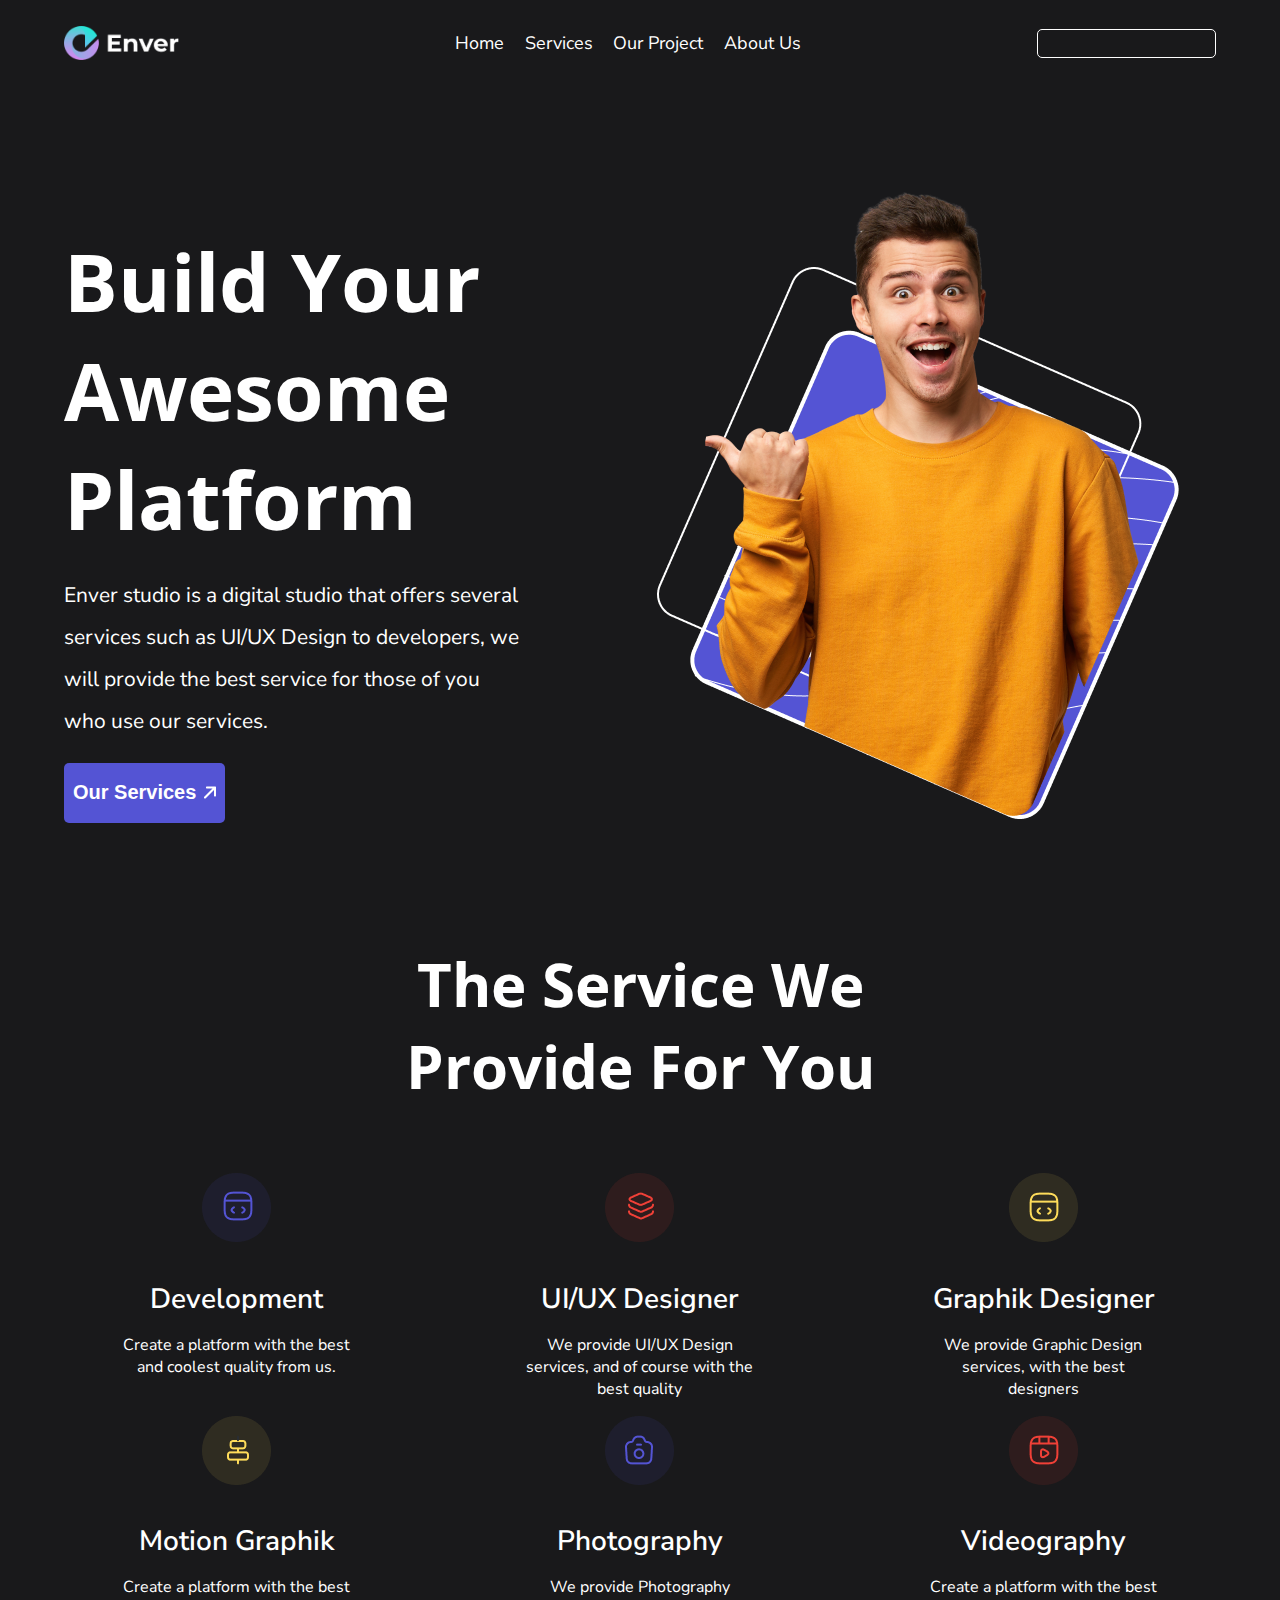
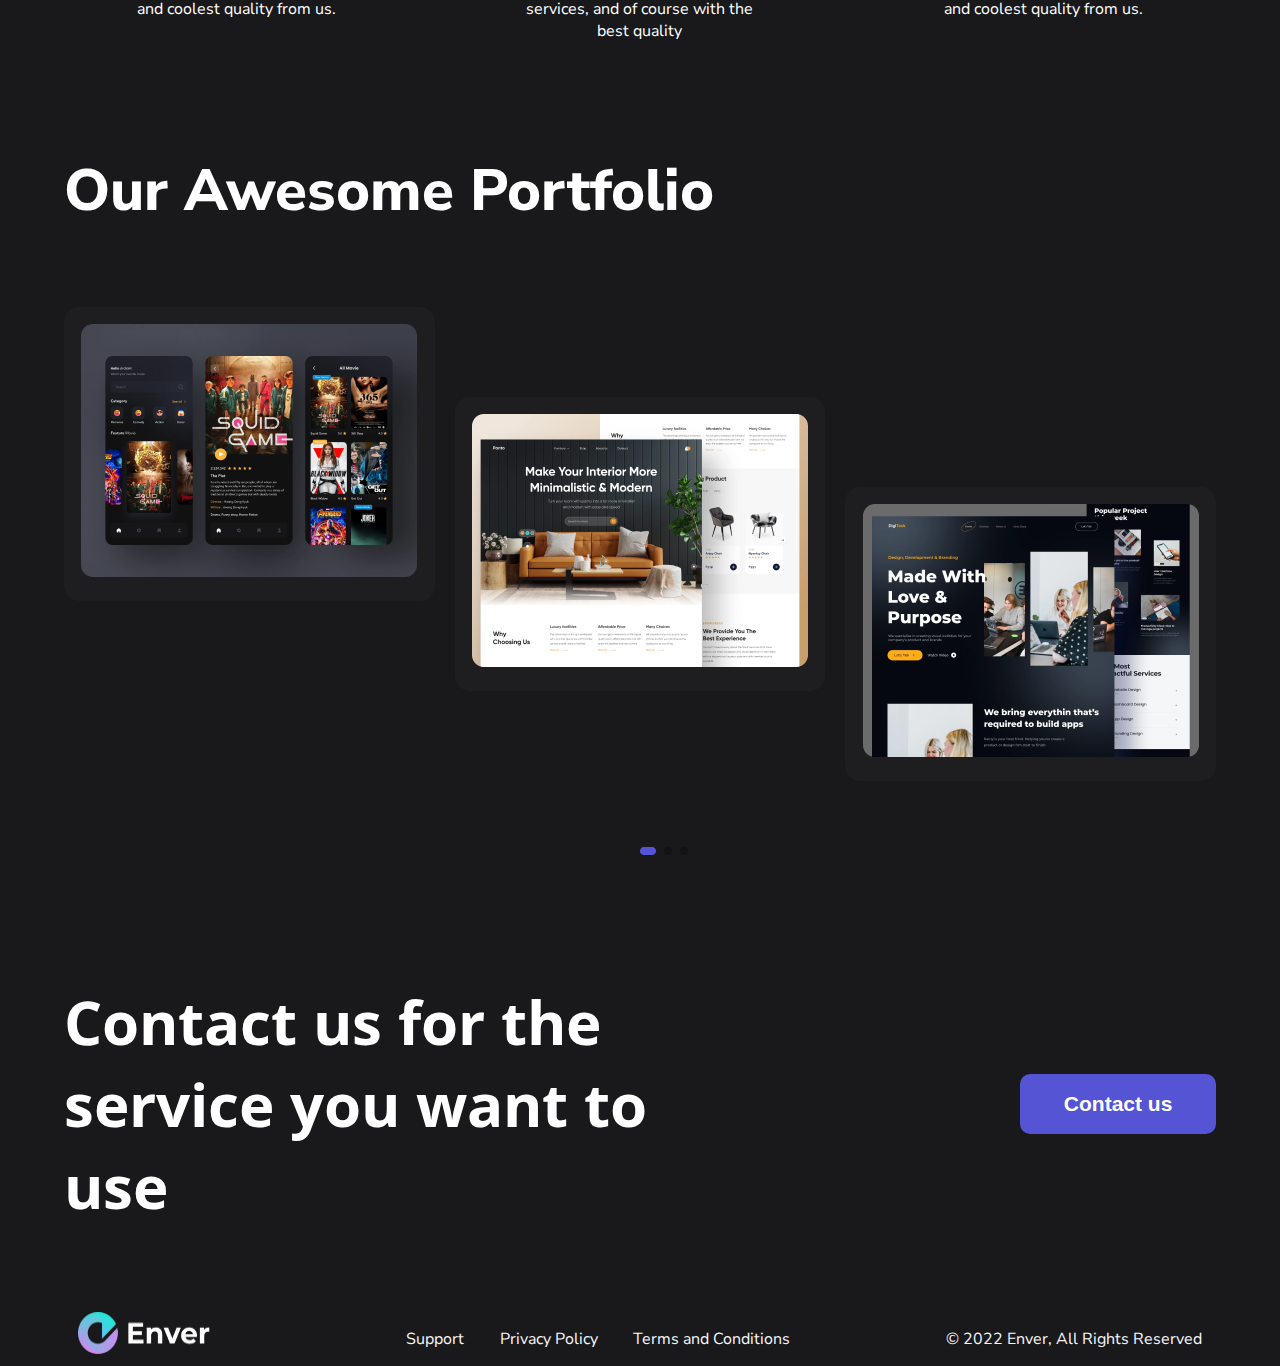
<file: hello.html>
<!DOCTYPE html>
<html lang="en">
  <head>
    <meta charset="UTF-8" />
    <meta http-equiv="X-UA-Compatible" content="IE=edge" />
    <meta name="viewport" content="width=device-width, initial-scale=1.0" />
    <title>Document</title>
    <link rel="preconnect" href="https://fonts.googleapis.com" />
    <link rel="preconnect" href="https://fonts.gstatic.com" crossorigin />
    <link
      href="https://fonts.googleapis.com/css2?family=Nunito+Sans:wght@300;400;600;700;800&family=Open+Sans:wght@300;400;500;600;700&display=swap"
      rel="stylesheet"
    />
    <link rel="stylesheet" href="./css45/style2.css" />
    <link rel="stylesheet" href="./css45/adaptive_style.css" />
  </head>
  <body>
    <div class="container">
      <!-- burger -->
      <div class="burger-menu">
        <div class="burger-menu_content">
          <img
            src="./images/15aaa4e0-78bf-4c9a-9e6d-a33a3c22410a.png"
            alt="error"
            class="burger-menu_btn_close"
          />
          <input type="text" class="burger-menu_input" />
          <ul class="burger-menu_list">
            <li class="burger-menu_item">
              <a href="#">Home</a>
            </li>
            <li class="burger-menu_item">
              <a href="#">Services</a>
            </li>
            <li class="burger-menu_item">
              <a href="#"> Our Project</a>
            </li>
            <li class="burger-menu_item">
              <a href="#">About US</a>
            </li>
          </ul>
        </div>
      </div>
      <!-- burger -->
      <!-- navbar start -->

      <div class="navbar">
        <img
          class="navbar__logo"
          src="./images/Group 162475.png"
          alt="navbar logo"
        />

        <ul class="navbar__list">
          <li class="list__item">
            <a href="#">Home</a>
          </li>
          <li class="list__item">
            <a href="#">Services</a>
          </li>
          <li class="list__item">
            <a href="#">Our Project</a>
          </li>
          <li class="list__item">
            <a href="#">About Us</a>
          </li>
        </ul>
        <input type="text" class="navbar__input" />
        <img
          src="./images/burger_btn.png"
          alt="error"
          class="navbar_btn_burger"
        />
      </div>

      <!-- navbar end -->
      <!-- header start  -->

      <header>
        <div class="header_block_left">
          <h2 class="header_title_left">Build Your Awesome Platform</h2>
          <p class="header_desc_left">
            Enver studio is a digital studio that offers several services such
            as UI/UX Design to developers, we will provide the best service for
            those of you who use our services.
          </p>
          <button class="header_btn">
            Our Services
            <img src="./images/Icon.png" class="btn_icon" alt="arrow" />
          </button>
        </div>
        <div class="header_block_right">
          <img class="header_img" src="./images/banner.png" alt="MAN" />
          <!-- круг -->
          <!-- <img id="cr" src="./images/Group 162526.png" alt="1" class="vector" /> -->
          <!-- треугольник -->
          <!-- <img
            id="tr"
            src="./images/Group 162527.png"
            alt="2"
            class="vector"
          /> -->
          <!-- плюсик -->
          <!-- <img id="pl" src="./images/plus.png" alt="3" class="vector" /> -->
          <!-- волна -->
          <!-- <img id="wve" src="./images/Vector 13.png" alt="3" class="vector" /> -->
        </div>
      </header>

      <!-- header end -->
      <!-- Services block start -->

      <div class="services">
        <h2 class="services_title_main">The Service We Provide For You</h2>
        <ul class="services_list">
          <li class="services_item">
            <img src="./images/Icon1.png" alt="ERROR" class="services_icon" />
            <h4 class="services_title">Development</h4>
            <p class="services_desc">
              Create a platform with the best and coolest quality from us.
            </p>
          </li>
          <li class="services_item">
            <img
              src="./images/Iconicon2.png"
              alt="ERROR"
              class="services_icon"
            />
            <h4 class="services_title">UI/UX Designer</h4>
            <p class="services_desc">
              We provide UI/UX Design services, and of course with the best
              quality
            </p>
          </li>
          <li class="services_item">
            <img src="./images/Icon3.png" alt="ERROR" class="services_icon" />
            <h4 class="services_title">Graphik Designer</h4>
            <p class="services_desc">
              We provide Graphic Design services, with the best designers
            </p>
          </li>
          <li class="services_item">
            <img src="./images/Icon4.png" alt="ERROR" class="services_icon" />
            <h4 class="services_title">Motion Graphik</h4>
            <p class="services_desc">
              Create a platform with the best and coolest quality from us.
            </p>
          </li>
          <li class="services_item">
            <img src="./images/Icon5.png" alt="ERROR" class="services_icon" />
            <h4 class="services_title">Photography</h4>
            <p class="services_desc">
              We provide Photography services, and of course with the best
              quality
            </p>
          </li>
          <li class="services_item">
            <img src="./images/Icon6.png" alt="ERROR" class="services_icon" />
            <h4 class="services_title">Videography</h4>
            <p class="services_desc">
              Create a platform with the best and coolest quality from us.
            </p>
          </li>
        </ul>
      </div>

      <!-- Services block end -->
      <!-- Portfolio block start -->

      <div class="portfolio">
        <h4 class="portfolio_title">Our Awesome Portfolio</h4>
        <ul class="portfolio_list">
          <li class="portfolio_item">
            <img
              src="./images/portfolio_img_1.png"
              alt="ERROR"
              class="portfolio_image"
            />
          </li>
          <li class="portfolio_item">
            <img
              src="./images/portfolio_img_2.png"
              alt="ERROR"
              class="portfolio_image"
            />
          </li>
          <li class="portfolio_item">
            <img
              src="./images/portfolio_img_3.png"
              alt="ERROR"
              class="portfolio_image"
            />
          </li>
        </ul>
        <img src="./images/Group 162512.png" alt="" class="portfolio_icon" />
        <img
          src="./images/portfolio_icon_second.png"
          alt="ERROR:["
          class="portfolio_icon_second"
        />
      </div>

      <!-- Portfolio block end -->
      <!-- Info block start -->

      <div class="info_block">
        <h4 class="info_block_title">
          Contact us for the service you want to use
        </h4>
        <button class="info_block_btn">Contact us</button>
      </div>
    </div>

    <!-- Info block end -->
    <!-- Footer start -->

    <footer>
      <img src="./images/Group 162475.png" alt="Error" class="footer_logo" />
      <ul class="footer_list">
        <li class="footer_item">Support</li>
        <li class="footer_item">Privacy Policy</li>
        <li class="footer_item">Terms and Conditions</li>
      </ul>
      <p class="footer_info">© 2022 Enver, All Rights Reserved</p>
    </footer>

    <!-- Footer end -->
    <script>
      let openBtn = document.querySelector(".navbar_btn_burger");
      let closeBtn = document.querySelector(".burger-menu_btn_close");
      let burgerMenu = document.querySelector(".burger-menu");

      openBtn.addEventListener("click", () => {
        burgerMenu.style.display = "block";
      });
      closeBtn.addEventListener("click", () => {
        burgerMenu.style.display = "none";
      });
    </script>
  </body>
</html>
</file>
<file: css45/style2.css>
body {
  background-color: #19191b;
  color: white;
  font-family: "Nunito Sans", sans-serif;
  margin: 0;
  padding: 0;
  width: 100%;
  height: 100%;
}

.container {
  width: 90%;
  margin: auto;
  padding: 2% 0;
}

/* navbar styles start */

.navbar {
  display: flex;
  justify-content: space-between;
  align-items: center;
}

.navbar__logo {
  width: 10%;
}

.navbar__list {
  display: flex;
  list-style-type: none;
  width: 30%;
  justify-content: space-between;
  margin: 0;
  align-items: center;
  font-size: 18px;
}
.list__item > a {
  text-decoration: none;
  color: white;
  transition: 0.8s;
}

.list__item > a:hover {
  color: #5454d4;
  transition: 0.8s;
}

.navbar__input {
  width: 15%;
  height: 25px;
  background-color: transparent;
  border-radius: 5px;
  border: 1px solid white;
}
.navbar_btn_burger {
  display: none;
}
/* navbar styles end */

/* header styles */

header {
  width: 100%;
  display: flex;
  justify-content: space-between;
  margin-top: 50px;
}
.header_block_left {
  width: 40%;
}
.header_title_left {
  font-family: "Open Sans", sans-serif;
  font-size: 80px;
  margin-top: 25%;
  margin-bottom: 0;
}
.header_desc_left {
  font-size: 21px;
  line-height: 2;
}
.header_btn {
  width: 35%;
  height: 60px;
  background-color: #5454d4;
  border: none;
  color: #fff;
  border-radius: 5px;
  display: flex;
  align-items: center;
  justify-content: center;
  font-size: 20px;
  font-weight: bold;
  padding: 1px;
}
.btn_icon {
  margin-left: 8px;
}

.header_block_right {
  width: 50%;
  display: flex;
  justify-content: center;
  position: relative;
}
.vector {
  position: absolute;
}
#cr {
  right: 68px;
  top: 247px;
}
#tr {
  left: 754px;
  bottom: -150px;
}
#pl {
  right: 137px;
  top: 681px;
}
#wve {
  left: 789px;
  top: 277px;
}

/* header end */
/* Services style start */

.services {
  width: 100%;
  display: flex;
  flex-direction: column;
  align-items: center;
}
.services_title_main {
  font-size: 60px;
  font-weight: bold;
  text-align: center;
  width: 50%;
  font-family: "Open Sans", sans-serif;
  margin: 120px 0 50px;
}
.services_list {
  display: flex;
  list-style: none;
  width: 100%;
  flex-wrap: wrap;
  justify-content: space-between;
  padding: 0;
}
.services_item {
  width: 20%;
  margin: 0 5%;
  display: flex;
  flex-direction: column;
  align-items: center;
  text-align: center;
}
.services_title {
  font-size: 28px;
  font-weight: 600;
  margin-bottom: 0;
}
.services_desc {
  color: #fff;
}

/* Services style end */
/* Block style portfolio start */

.portfolio_title {
  font-size: 58px;
  font-weight: 800;
}
.portfolio_list {
  display: flex;
  list-style-type: none;
  width: 100%;
  justify-content: space-between;
  padding: 0;
}
.portfolio_item {
  background-color: #1e1e20;
  padding: 1.5%;
  border-radius: 15px;
  height: min-content;
}
.portfolio_item:nth-child(2) {
  margin-top: 90px;
}
.portfolio_item:nth-child(3) {
  margin-top: 180px;
}
.portfolio_icon {
  margin-left: 50%;
  margin-top: 50px;
}
.portfolio_icon_second {
  display: none;
}

/* Block style portfolio end */
/* Info block style start */

.info_block {
  display: flex;
  justify-content: space-between;
  align-items: center;
  margin-top: 120px;
}
.info_block_title {
  font-family: "Open Sans", sans-serif;
  font-size: 60px;
  font-weight: 700;
  width: 60%;
  margin: 0;
}
.info_block_btn {
  background: #5454d4;
  color: white;
  border: none;
  border-radius: 10px;
  font-weight: 700;
  font-size: 21px;
  width: 17%;
  height: 60px;
  cursor: pointer;
}

/* Info block style end */
/* Footer style start */

footer {
  display: flex;
  justify-content: space-around;
  color: #f6f6f8;
  margin-top: 60px;
}
.footer_logo {
  width: 132px;
  height: 42px;
}
.footer_list {
  list-style-type: none;
  display: flex;
  width: 30%;
  justify-content: space-between;
}

/* Footer style end */
/* burger menu style srt */

.burger-menu {
  display: none;
  width: 98%;
  height: min-content;
  background-color: #2c2c33;
  position: absolute;
  z-index: 1;
  top: 1%;
  right: 1%;
  left: 1%;
  border-radius: 10px;
  border: 2px solid white;
}
.burger-menu_content {
  width: 100%;
  height: 100%;
  display: flex;
  flex-direction: column;
  justify-content: space-between;
  align-items: center;
}
.burger-menu_btn_close {
  width: 4%;
  height: 4%;
  margin: 4% 0;
  cursor: pointer;
}
.burger-menu_input {
  width: 30%;
  height: 10%;
  background-color: transparent;
  border-radius: 5px;
  border: 1px solid white;
  color: white;
}
.burger-menu_list {
  height: 60%;
  list-style-type: none;
  display: flex;
  flex-direction: column;
  justify-content: space-between;
  align-items: center;
  padding: 0;
}
.burger-menu_item > a {
  text-decoration: none;
  color: white;
}
.burger-menu_item > a:hover {
  color: #5454d4;
  transition: 0.8s;
}

/* burger menu style end */
</file>
<file: css45/adaptive_style.css>
@media all and (max-width: 1200px) {
  .header_btn {
    width: 40%;
  }

  /* #tr {
        left: 506px;
        bottom: -142px;
    }
    #pl {
        right: 71px;
        top: 730px;
    }
    #wve {
        left: 484px;
        top: 277px;
    } */
}
@media all and (max-width: 1150px) {
  .header_title_left {
    font-size: 60px;
  }
  .portfolio_item {
    width: 30%;
  }
  .portfolio_item > img {
    width: 100%;
  }
  .info_block_title {
    font-size: 50px;
  }
  .navbar__list,
  .footer_list {
    width: 40%;
  }
  .header_block_right {
    width: 60%;
  }
  .header_img {
    width: 100%;
    height: 90%;
  }
  .header_btn {
    width: 45%;
  }
}
@media all and (max-width: 1000px) {
  .header_block_right {
    width: 50%;
  }
  .header_img {
    height: 85%;
  }
  .header_btn {
    width: 50%;
  }
}
@media all and (max-width: 950px) {
  .services_title_main {
    font-size: 40px;
  }
  .portfolio_title {
    font-size: 50px;
  }
  .portfolio_item {
    width: 27%;
  }
  .info_block_title {
    font-size: 45px;
  }
}
@media all and (max-width: 850px) {
  .navbar__list {
    width: 50%;
    padding: 0;
  }
  .navbar__input {
    width: 20%;
  }
  header {
    flex-direction: column;
  }
  .header_block_left {
    width: 80%;
  }
  .header_btn {
    width: 30%;
  }
  .header_title_left {
    margin-top: 10%;
  }
  .header_block_right {
    width: 80%;
    align-self: center;
    margin-top: 10px;
  }
  footer {
    width: 100%;
    flex-direction: column;
    align-items: center;
  }
  .footer_list {
    flex-direction: column;
    align-items: center;
    padding: 0;
  }
  .footer_item {
    margin-bottom: 5px;
  }
  .footer_info {
    margin-top: 0;
    font-size: 10px;
  }
}
@media all and (max-width: 800px) {
  .navbar__logo {
    width: 15%;
  }
}
@media all and (max-width: 750px) {
  .navbar__list,
  .navbar__input {
    display: none;
  }
  .navbar_btn_burger {
    display: block;
  }
  .header_btn {
    width: 33%;
  }
  .info_block {
    flex-direction: column;
    align-items: flex-start;
  }
  .info_block_title {
    width: 85%;
    margin-bottom: 25px;
  }
  .info_block_btn {
    width: 27%;
    height: 45px;
  }
}
@media all and (max-width: 700px) {
  .header_title_left {
    font-size: 55px;
    margin-top: 5%;
  }
  .services_list {
    flex-wrap: wrap;
  }
  .services_item {
    width: 40%;
  }
  .services_title_main {
    width: 75%;
  }
  .info_block {
    margin-top: 55px;
  }
}
@media all and (max-width: 600px) {
  .navbar__logo {
    width: 25%;
  }
  .header_title_left {
    font-size: 45px;
  }
  .header_desc_left {
    font-size: 17px;
  }
  .header_btn {
    width: 39%;
  }
  .portfolio_item {
    width: 30%;
  }
  .portfolio_title {
    font-size: 40px;
    margin: 0;
  }
  .portfolio_icon {
    margin-top: 20px;
  }
  .info_block_title {
    width: 95%;
  }
}
@media all and (max-width: 500px) {
  .header_title_left {
    font-size: 35px;
  }
  .header_desc_left {
    font-size: 15px;
  }
  .header_btn {
    width: 50%;
    height: 45px;
    font-size: 15px;
  }
  .services_title_main {
    width: 100%;
  }
  .services_list {
    justify-content: center;
  }
  .services_item {
    width: 50%;
  }
  .portfolio_item:nth-child(2),
  .portfolio_item:nth-child(3) {
    display: none;
  }
  .portfolio_list {
    justify-content: center;
  }
  .portfolio_item {
    width: 70%;
  }
  .portfolio_icon {
    display: none;
  }
  .portfolio_icon_second {
    display: block;
    margin-left: 40%;
  }
  .info_block_title {
    font-size: 40px;
    width: 100%;
  }
  .info_block_btn {
    font-size: 10px;
  }
}
@media all and (max-width: 400px) {
  .navbar__logo {
    width: 35%;
  }
  .header_title_left {
    font-size: 30px;
  }
  .services_title_main {
    font-size: 30px;
  }
  .services_title {
    font-size: 20px;
  }
  .services_desc {
    font-size: 15px;
  }
  .info_block_title {
    font-size: 30px;
  }
  .footer_list {
    width: 45%;
  }
  .footer_logo {
    width: 100px;
    height: 30px;
  }
}
@media all and (max-width: 320px) {
  .header_btn {
    width: 65%;
  }
  .vector {
    width: 35px;
    height: 35px;
  }
  .services_icon {
    width: 60px;
    height: 60px;
  }
  .services_item {
    margin-top: 50px;
  }
  .portfolio_icon_second {
    margin-left: 36%;
  }
  .info_block_btn {
    width: 35%;
  }
  .footer_list {
    width: 55%;
  }
}
</file>
